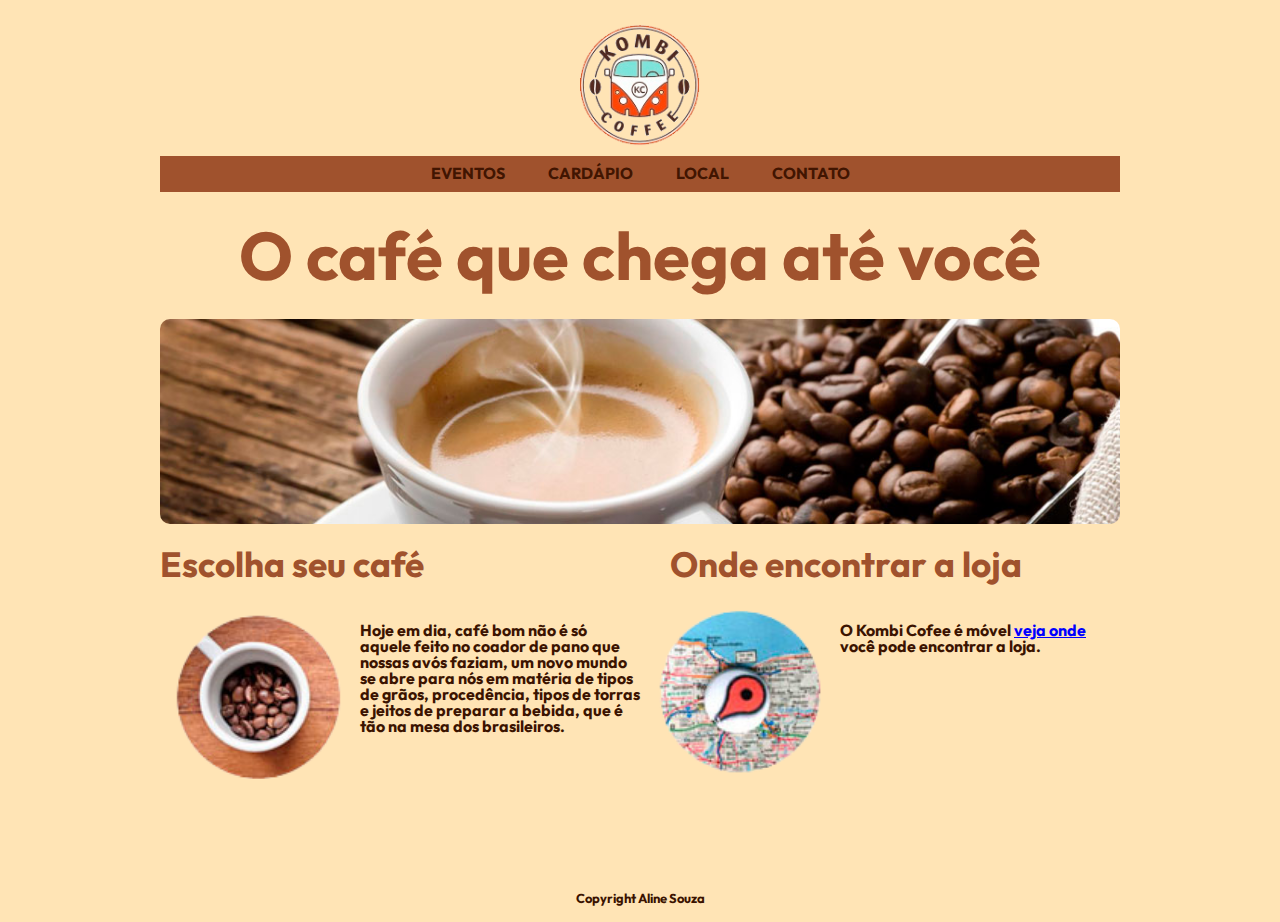
<file: tp2_aline_silveira_de_souza/index.html>
<!DOCTYPE html>
<html lang="pt-br">

<head>
    <meta charset="UTF-8">
    <link rel="shortcut icon" href="./images/favicon.ico" type="image/x-icon">
    <link rel="stylesheet" href="./images/banner.jpg">
    <link rel="stylesheet" href="./images/logo_kombi_coffee.png">
    <link rel="stylesheet" href="reset.css">
    <link rel="stylesheet" href="style.css">
    <link rel="preconnect" href="https://fonts.googleapis.com">
    <link rel="preconnect" href="https://fonts.gstatic.com" crossorigin>
    <link href="https://fonts.googleapis.com/css2?family=Outfit:wght@200&display=swap" rel="stylesheet">
    <link href="https://fonts.googleapis.com/css2?family=Outfit:wght@200;700&display=swap" rel="stylesheet">
    <meta name="keywords" content="Cafés, lanches, torradas, caputtinos">
    <meta name="author" content="Kombi Coffee">
    <title>Kombi Coffe</title>
</head>

<body>
    <div id="container">
        <header>
            <h1>Kombi Coffee</h1>
            <img class="imagem1" src="./images/logo_kombi_coffee.png" alt="Logo da empresa kombi Coffe"
                title="Logomarca da Kombi Coffe">
            <nav>
                <ul>
                    <li> <a href="eventos.html">EVENTOS</a></li>
                    <li> <a href="cardapio.html">CARDÁPIO</a></li>
                    <li> <a href="local.html">LOCAL</a></li>
                    <li> <a href="contato.html">CONTATO</a></li>
                </ul>
            </nav>
        </header>

        <h2>O café que chega até você</h2>
        <div class="imagemCafe">
            <img src="./images/banner.jpg" alt="Fotografia de um café quente com grãos na lateral direita"
                title="Fotografia de um café">
        </div>

        <div id="alinhar">
            <section>
                <h3 class="titulo">Escolha seu café</h3>
            </section>

            <section>
                <h3 class="titulo">Onde encontrar a loja</h3>
            </section>

        </div>

        <main id="principal">

            <div>
                <img class="sectionImagem" title="imagem de uma xicara de cafe pequena"
                    alt="imagem de uma xicara de cafe pequena" src="./images/cafe.png">
            </div>

            <div class="section">
                <p>Hoje em dia, café bom não é só aquele feito no coador de pano que nossas avós faziam, um novo
                    mundo se abre para nós em matéria de tipos de grãos, procedência, tipos de torras e jeitos de
                    preparar a bebida, que é tão na mesa dos brasileiros.
                </p>
            </div>

            <div>
                <img class="sectionImagem" alt="imagem de um mapa" title="imagem de um mapa" src="./images/mapa.png">
            </div>

            <div class="section">
                <p>O Kombi Cofee é móvel <a href="https://www.google.com.br/maps"
                        style="text-decoration: underline; color: blue;">veja
                        onde</a> você pode encontrar
                    a loja.</p>
            </div>

        </main>

    </div>
    <footer>
        <p>Copyright Aline Souza</p>
    </footer>
</body>

</html>
</file>
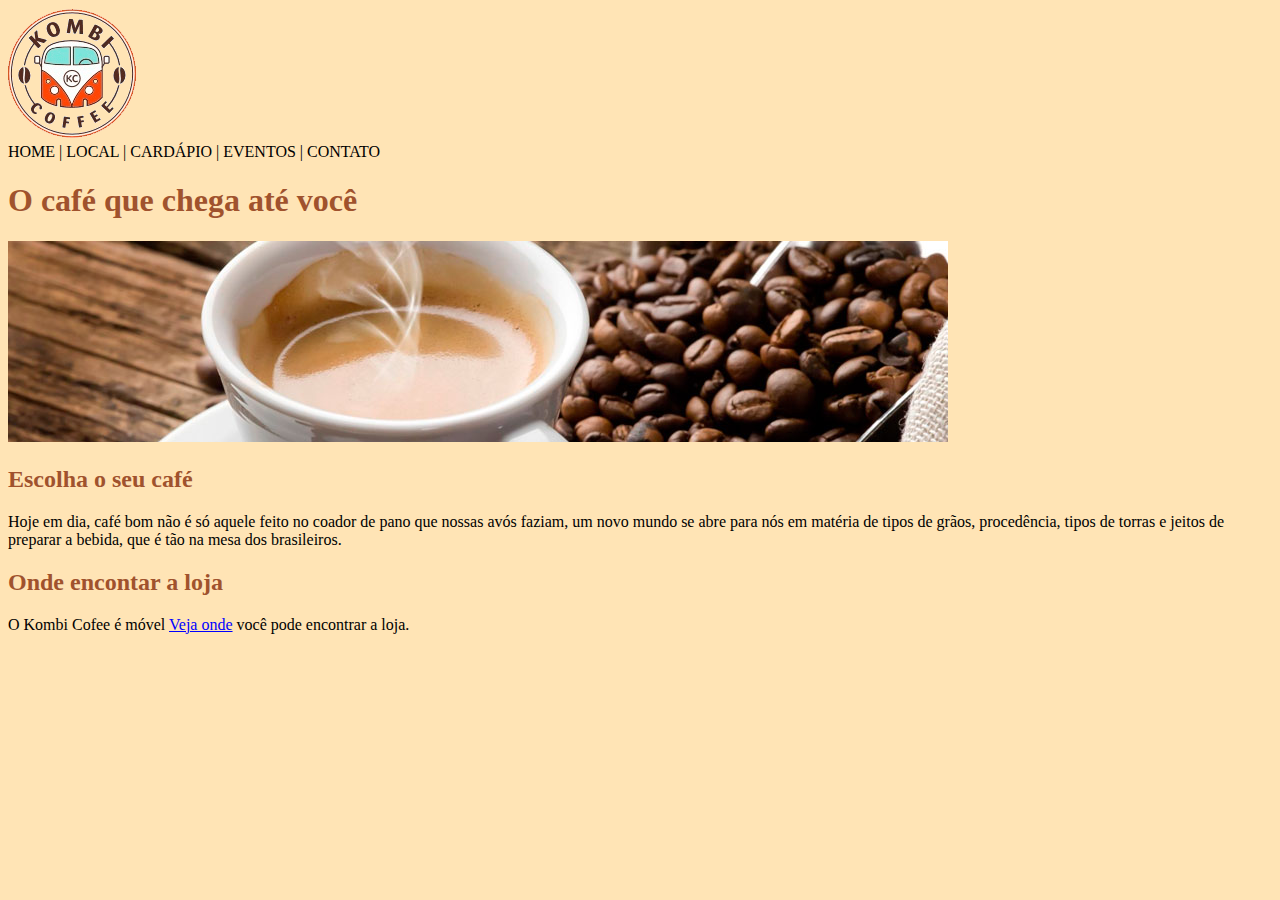
<file: tp1_aline_silveira_souza/tp1.html>
<!DOCTYPE html>
<html lang="pt-br">

<head>
    <meta charset="UTF-8">
    <link rel="shortcut icon" href="favicon.ico" type="image/x-icon">
    <title>Kombi Coffe</title>
    <style>
        a {
            text-decoration: none;
            color: black;
        }

        h1,
        h2 {
            color: #A0522D
        }

        body {
            background-color: #FFE4B5;
        }
    </style>
</head>

<body>
    <img src="logo_kombi_coffee.png" alt="Logo da empresa kombi Coffe" title="Logomarca da Kombi Coffe">
    <nav>
        <a href="#" title="Home">HOME |</a>
        <a href="#" title="Local">LOCAL |</a>
        <a href="#" title="Cardapio">CARDÁPIO |</a>
        <a href="#" title="Eventos">EVENTOS |</a>
        <a href="#" title="Contato">CONTATO</a>
    </nav>
    <h1>O café que chega até você</h1>

    <img src="banner.jpg" alt="Fotografia de um café quente com grãos na lateral direita" title="Fotografia de um café">
    <h2>Escolha o seu café</h2>
    <p>Hoje em dia, café bom não é só aquele feito no coador de pano que nossas avós faziam, um novo mundo se abre para
        nós em matéria de tipos de grãos, procedência, tipos de torras e jeitos de preparar a bebida, que é tão na mesa
        dos brasileiros. </p>

    <h2>Onde encontar a loja</h2>
    <p>O Kombi Cofee é móvel <a href="https://www.google.com.br/maps"
            style="text-decoration: underline; color: blue;">Veja onde</a> você pode encontrar
        a loja.</p>

</body>

</html>
</file>
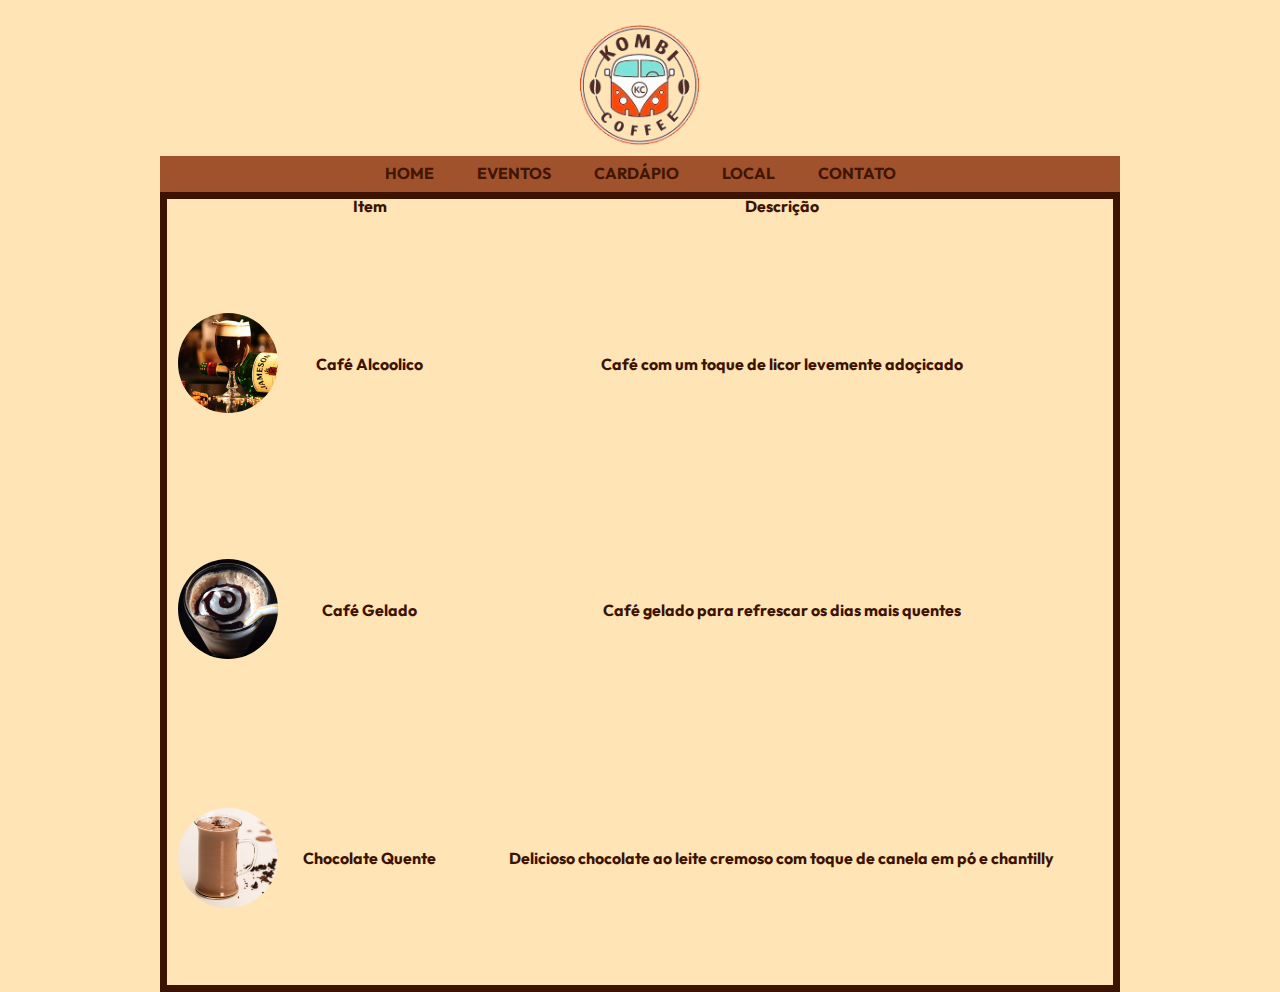
<file: tp2_aline_silveira_de_souza/cardapio.html>
<!DOCTYPE html>
<html lang="pt-br">

<head>
    <meta charset="UTF-8">
    <link rel="shortcut icon" href="./images/favicon.ico" type="image/x-icon">
    <meta http-equiv="X-UA-Compatible" content="IE=edge">
    <meta name="viewport" content="width=device-width, initial-scale=1.0">
    <link rel="stylesheet" href="reset.css">
    <link rel="stylesheet" href="style.css">
    <link rel="preconnect" href="https://fonts.googleapis.com">
    <link rel="preconnect" href="https://fonts.gstatic.com" crossorigin>
    <link href="https://fonts.googleapis.com/css2?family=Outfit:wght@200&display=swap" rel="stylesheet">
    <link href="https://fonts.googleapis.com/css2?family=Outfit:wght@200;700&display=swap" rel="stylesheet">
    <meta name="keywords" content="Cafés, lanches, torradas, caputtinos">
    <meta name="author" content="Kombi Coffee">
    <title>Kombi Cardápio</title>
</head>

<body>
    <div id="container">
        <header>
            <h1>Kombi Coffee</h1>
            <img class="imagem1" src="./images/logo_kombi_coffee.png" alt="Logo da empresa kombi Coffe"
                title="Logomarca da Kombi Coffe">
            <nav>
                <ul>
                    <li> <a href="index.html">HOME</a></li>
                    <li> <a href="eventos.html">EVENTOS</a></li>
                    <li> <a href="cardapio.html">CARDÁPIO</a></li>
                    <li> <a href="local.html">LOCAL</a></li>
                    <li> <a href="contato.html">CONTATO</a></li>
                </ul>
            </nav>
        </header>
        <div id="menu">
            <table>
                <tr>
                    <th class="naoAparece">imagem</th>
                    <th>Item</th>
                    <th>Descrição</th>

                </tr>
                <tr>
                    <td><img class="imagemtabela" alt="imagem de uma cafe com uma garrafa de bebida caida ao lado"
                            title="imagem de uma cafe com uma garrafa de bebida caida ao lado"
                            src="./images/cafe-alcoolico.jpg"></td>
                    <td>Café Alcoolico</td>
                    <td class="descricao">Café com um toque de licor levemente adoçicado</td>
                </tr>
                <tr>
                    <td>
                        <img class="imagemtabela" title="imagem de uma cafe gelado" alt="imagem de um cafe gelado"
                            src="./images/cafe-gelado.jpg">
                    </td>
                    <td>Café Gelado</td>
                    <td class="descricao">Café gelado para refrescar os dias mais quentes</td>
                </tr>

                <tr>
                    <td><img class="imagemtabela" title="imagem de um chocolate quente"
                            alt="imagem de um chocolate quente" src="./images/chocolate.jpg"></td>
                    <td>Chocolate Quente</td>
                    <td class="descricao">Delicioso chocolate ao leite cremoso com toque de canela em pó e chantilly
                    </td>
                </tr>
            </table>
        </div>
    </div>


</body>

</html>
</file>
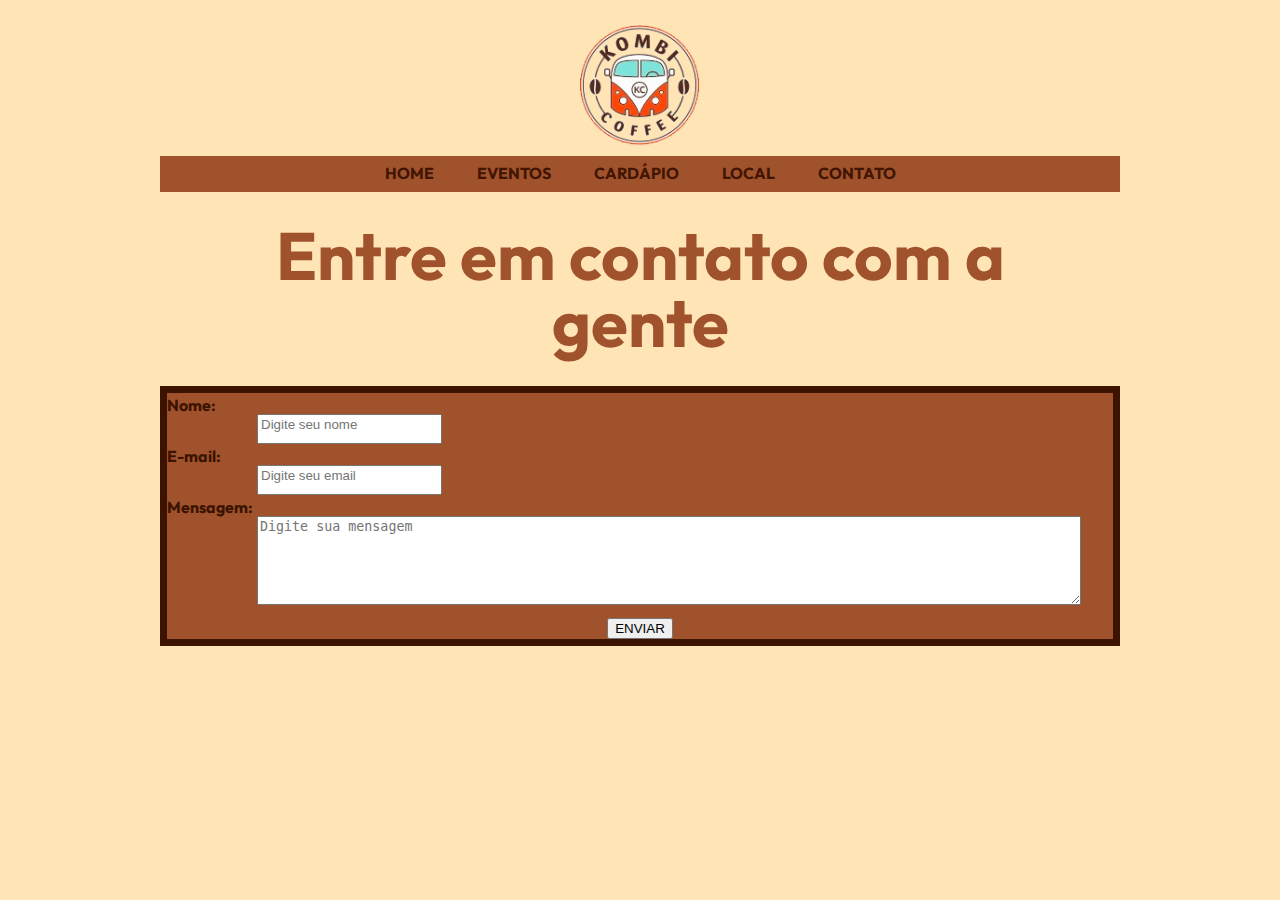
<file: tp2_aline_silveira_de_souza/contato.html>
<!DOCTYPE html>
<html lang="pt-br">

<head>
    <meta charset="UTF-8">
    <link rel="shortcut icon" href="./images/favicon.ico" type="image/x-icon">
    <meta http-equiv="X-UA-Compatible" content="IE=edge">
    <meta name="viewport" content="width=device-width, initial-scale=1.0">
    <link rel="stylesheet" href="reset.css">
    <link rel="stylesheet" href="style.css">
    <link rel="preconnect" href="https://fonts.googleapis.com">
    <link rel="preconnect" href="https://fonts.gstatic.com" crossorigin>
    <link href="https://fonts.googleapis.com/css2?family=Outfit:wght@200&display=swap" rel="stylesheet">
    <link href="https://fonts.googleapis.com/css2?family=Outfit:wght@200;700&display=swap" rel="stylesheet">
    <meta name="keywords" content="Cafés, lanches, torradas, caputtinos">
    <meta name="author" content="Kombi Coffee">
    <title>Kombi Contato</title>
</head>


<body>
    <div id="container">
        <header>
            <h1>Kombi Coffee</h1>
            <img class="imagem1" src="./images/logo_kombi_coffee.png" alt="Logo da empresa kombi Coffe"
                title="Logomarca da Kombi Coffe">
            <nav>
                <ul>
                    <li> <a href="index.html">HOME</a></li>
                    <li> <a href="eventos.html">EVENTOS</a></li>
                    <li> <a href="cardapio.html">CARDÁPIO</a></li>
                    <li> <a href="local.html">LOCAL</a></li>
                    <li> <a href="contato.html">CONTATO</a></li>
                </ul>
            </nav>
        </header>

        <div>
            <h2>Entre em contato com a gente</h2>
        </div>
        <div id="form">
            <label>Nome:</label>
            <div><input type="text" id="nome" name="nome" placeholder="Digite seu nome" required></div>
            <label>E-mail:</label>
            <div><input type="email" id="email" name="email" placeholder="Digite seu email" required>
            </div>

            <label>Mensagem:</label>
            <div><textarea name="mensagem" id="mensagem" cols="100" rows="5"
                    placeholder="Digite sua mensagem"></textarea>
            </div>
            <div class="botao"><button>ENVIAR</button></div>
        </div>
    </div>

</html>
</file>
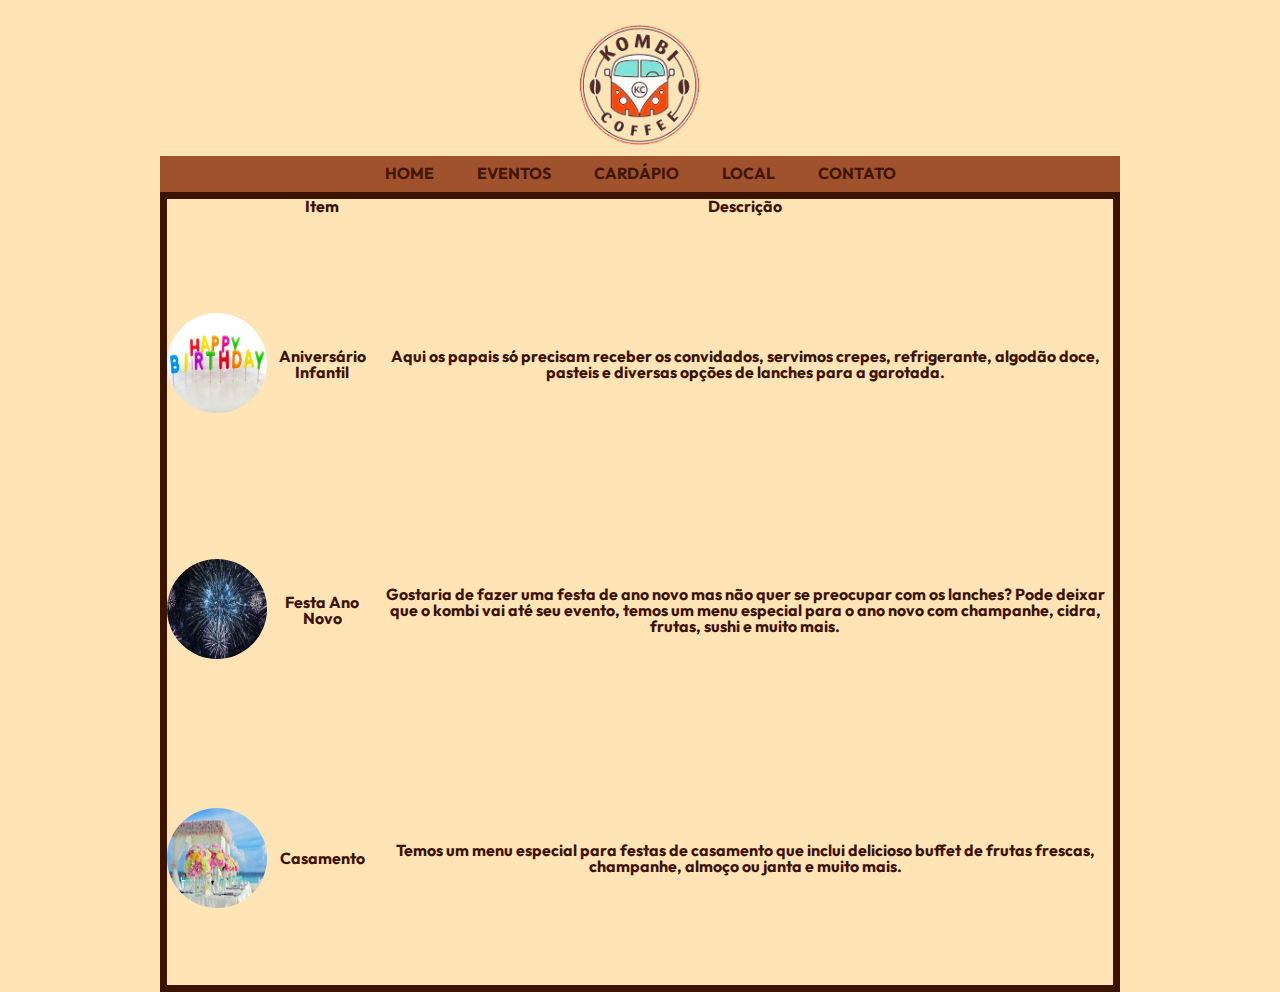
<file: tp2_aline_silveira_de_souza/eventos.html>
<!DOCTYPE html>
<html lang="pt-br">

<head>
    <meta charset="UTF-8">
    <link rel="shortcut icon" href="./images/favicon.ico" type="image/x-icon">
    <meta http-equiv="X-UA-Compatible" content="IE=edge">
    <meta name="viewport" content="width=device-width, initial-scale=1.0">
    <link rel="stylesheet" href="reset.css">
    <link rel="stylesheet" href="style.css">
    <link rel="preconnect" href="https://fonts.googleapis.com">
    <link rel="preconnect" href="https://fonts.gstatic.com" crossorigin>
    <link href="https://fonts.googleapis.com/css2?family=Outfit:wght@200&display=swap" rel="stylesheet">
    <link href="https://fonts.googleapis.com/css2?family=Outfit:wght@200;700&display=swap" rel="stylesheet">
    <meta name="keywords" content="Cafés, lanches, torradas, caputtinos">
    <meta name="author" content="Kombi Coffee">
    <title>Kombi Eventos</title>
</head>

<body>
    <div id="container">
        <header>
            <h1>Kombi Coffee</h1>
            <img class="imagem1" src="./images/logo_kombi_coffee.png" alt="Logo da empresa kombi Coffe"
                title="Logomarca da Kombi Coffe">
            <nav>
                <ul>
                    <li> <a href="index.html">HOME</a></li>
                    <li> <a href="eventos.html">EVENTOS</a></li>
                    <li> <a href="cardapio.html">CARDÁPIO</a></li>
                    <li> <a href="local.html">LOCAL</a></li>
                    <li> <a href="contato.html">CONTATO</a></li>
                </ul>
            </nav>
        </header>

        <div id="eventos">
            <table>
                <tr>
                    <th class="naoAparece">imagem</th>
                    <th>Item</th>
                    <th>Descrição</th>

                </tr>
                <tr>
                    <td><img class="imagemtabela"
                            alt="imagem de duas palavras em ingles que representa feliz aniversario"
                            title="imagem de duas palavras em ingles que representa feliz aniversario"
                            src="./images/aniversario.jpg"></td>
                    <td>Aniversário Infantil</td>
                    <td class="descricao">Aqui os papais só precisam receber os convidados, servimos crepes,
                        refrigerante, algodão doce, pasteis e diversas opções de lanches para a
                        garotada.</td>
                </tr>
                <tr>
                    <td>
                        <img class="imagemtabela" alt="imagem de fogos de artificio de ano novo"
                            title="imagem de fogos de artificio de ano novo" src="./images/anoNovo.jpg">
                    </td>
                    <td>Festa Ano Novo</td>
                    <td class="descricao">Gostaria de fazer uma festa de ano novo mas não quer se preocupar com os
                        lanches? Pode deixar que o kombi vai até seu evento, temos um menu especial para o ano novo com
                        champanhe, cidra, frutas, sushi e muito mais.
                    </td>
                </tr>

                <tr>
                    <td><img class="imagemtabela" alt="imagem de uma mesa de buffet de casamento"
                            title="imagem de uma mesa de buffet de casamento" src="./images/casamentoPraia.jpg"></td>
                    <td>Casamento</td>
                    <td class="descricao">Temos um menu especial para festas de casamento que inclui delicioso buffet de
                        frutas frescas, champanhe, almoço ou janta e muito mais.
                    </td>
                </tr>
            </table>
        </div>
    </div>


</body>

</html>
</file>
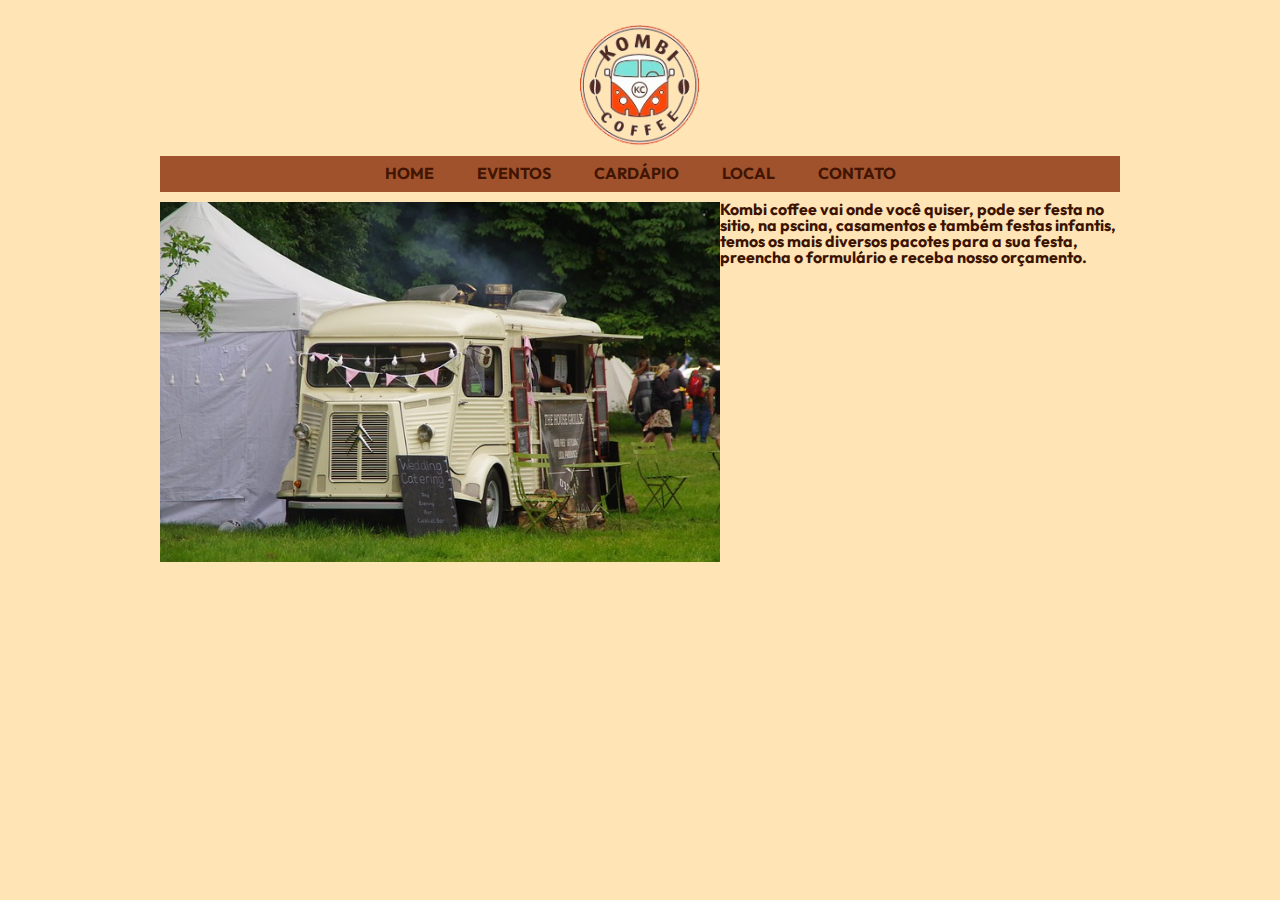
<file: tp2_aline_silveira_de_souza/local.html>
<!DOCTYPE html>
<html lang="pt-br">

<head>
    <meta charset="UTF-8">
    <meta http-equiv="X-UA-Compatible" content="IE=edge">
    <meta name="viewport" content="width=device-width, initial-scale=1.0">
    <link rel="stylesheet" href="reset.css">
    <link rel="stylesheet" href="style.css">
    <link rel="preconnect" href="https://fonts.googleapis.com">
    <link rel="preconnect" href="https://fonts.gstatic.com" crossorigin>
    <link href="https://fonts.googleapis.com/css2?family=Outfit:wght@200&display=swap" rel="stylesheet">
    <link href="https://fonts.googleapis.com/css2?family=Outfit:wght@200;700&display=swap" rel="stylesheet">
    <meta name="keywords" content="Cafés, lanches, torradas, caputtinos">
    <meta name="author" content="Kombi Coffee">
    <title>Kombi Localização</title>
</head>

<body>
    <div id="container">
        <header>
            <h1>Kombi Coffee</h1>
            <img class="imagem1" src="./images/logo_kombi_coffee.png" alt="Logo da empresa kombi Coffe"
                title="Logomarca da Kombi Coffe">
            <nav>
                <ul>
                    <li> <a href="index.html">HOME</a></li>
                    <li> <a href="eventos.html">EVENTOS</a></li>
                    <li> <a href="cardapio.html">CARDÁPIO</a></li>
                    <li> <a href="local.html">LOCAL</a></li>
                    <li> <a href="contato.html">CONTATO</a></li>
                </ul>
            </nav>
        </header>
        <main id="principal">
            <div>
                <img class="kombiImage" alt="imagem de um veiculo ao ar livre" title="imagem de um veiculo ao ar livre"
                    src="./images/kombiFesta.jpg">
            </div>
            <div>
                <p>Kombi coffee vai onde você quiser, pode ser festa no sitio, na pscina, casamentos e também festas
                    infantis, temos os mais diversos pacotes para a sua festa, preencha o formulário e receba nosso
                    orçamento.
                </p>
            </div>
        </main>
    </div>
</body>

</html>
</file>
<file: tp2_aline_silveira_de_souza/style.css>
a {
    text-decoration: none;
    color: #411501;
}

h1{
    font-size: 1.5em;
    font-family: 'Outfit', sans-serif;
    color: #3b1300;
    visibility: hidden;
}

h2 {
    font-size: 4.2em;
    font-family: 'Outfit', sans-serif;
    color: #A0522D;
    text-align: center;
    padding: 30px 30px;
}

h3{
    font-size: 2.2em;
    font-family: 'Outfit', sans-serif;
    color: #A0522D;
}

body {
    font-size: 0.998em;
    color: #3b1300;
    font-family: 'Outfit', sans-serif;
    font-weight: bold;
    background-color: #FFE4B5;
}
li{
    display: inline-block;
    padding: 10px 20px;
    border-radius: 10px;
}
nav{
    text-align: center;
    background-color: #A0522D;
    margin-top: 10px;
}
header img{
    width: 120px;
    margin: 0 auto;
    display:block;
}

#container{
    width: 960px;
    margin: 0 auto;
}

.imagemCafe img{
    width: 100%;
    height: auto;
    border-radius: 10px;
}

#principal{
    display: flex;
    flex-direction: row;
    width: 960px;
    height: 300px;
    margin-top: 10px;
    justify-content: space-between;
}

.sectionImagem{
    padding-top: 10px;
    display: flex;
    width: 200px;
}

.titulo{
    width: 450px;
    padding-top: 20px;
}

.section{
    width: 300px;
    height: 300px;
    padding-top: 30px;
    font-size: medium;
    justify-content: space-between;
}

#alinhar{
    display: flex;
    flex-direction: row;
    width: 960px;
    justify-content: space-between;
}

footer{
    font-size: small;
    border-top: #3b1300;
    text-align: center;

}

.imagemtabela{
width: 100px;
height: 100px;
border-radius: 80px;
}

table{
    border: #3b1300 7px solid;
    text-align:center;
    width: 960px;
    height: 800px;  
}

td{
    vertical-align: middle;
}

.naoAparece{
    visibility: hidden;
}

#nome, #email, #mensagem{
    margin-left: 90px;
    padding-bottom: 10px;
    margin-top: 0px;
}

#form{
    background-color:#A0522D;
    border: #3b1300 7px solid;
    display: flex;
    flex-direction: column;
    justify-content: space-between;
}
label{
    margin-top: 5px;
}
.botao{
    display: flex;
    flex-direction:row;
    justify-content: center;
    padding-top: 10px;
    border-radius: 10px;
}
.kombiImage{
    width: 560px;
    height: 360px;
}
</file>
